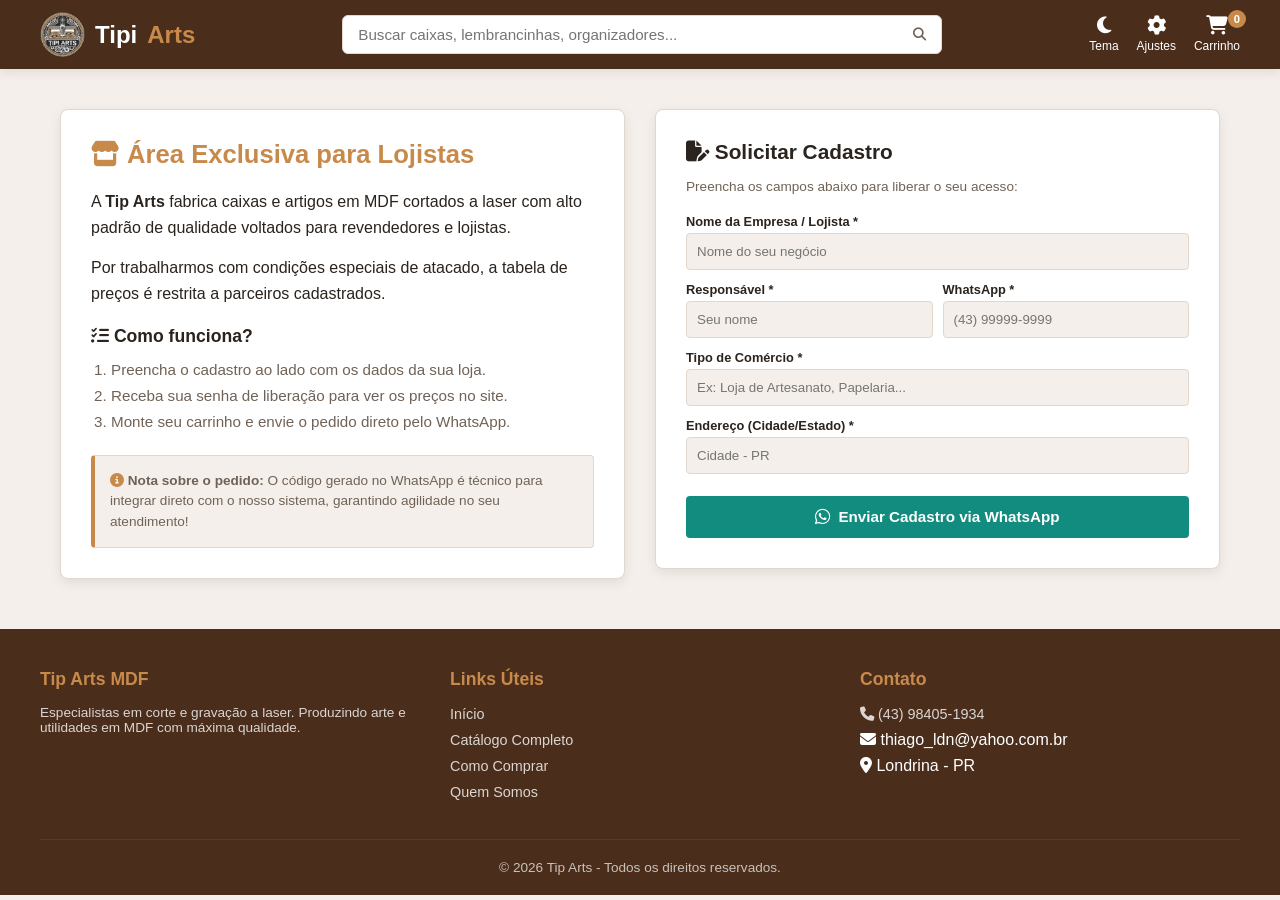
<file: como-comprar/index.html>
<!DOCTYPE html>
<html lang="pt-BR">
<head>
    <meta charset="UTF-8">
    <meta name="viewport" content="width=device-width, initial-scale=1.0">
    <title>Área do Lojista - Tipi Arts</title>
    <link rel="stylesheet" href="https://cdnjs.cloudflare.com/ajax/libs/font-awesome/6.5.1/css/all.min.css">
    <link rel="stylesheet" href="/style.css">
    <link rel="icon" type="image/png" href="/fotos/logo.ico">
</head>
<body>

    <!-- Cabeçalho Modular -->
    <div id="app-topo"></div>

    <main class="container" style="max-width: 1200px; margin: 40px auto; padding: 0 20px;">
        <div style="display: grid; grid-template-columns: 1fr 1fr; gap: 30px; align-items: start;">
            
            <!-- Coluna da Esquerda: Explicação (Usando --card-bg para destacar do fundo --bg-main) -->
            <div style="background: var(--card-bg); border: 1px solid var(--border-color); border-radius: 8px; padding: 30px; color: var(--text-dark); box-shadow: 0 4px 12px var(--shadow);">
                <h1 style="margin-bottom: 20px; font-size: 1.6rem; color: var(--accent);"><i class="fa-solid fa-store"></i> Área Exclusiva para Lojistas</h1>
                
                <p style="margin-bottom: 15px; line-height: 1.6;">
                    A <strong>Tip Arts</strong> fabrica caixas e artigos em MDF cortados a laser com alto padrão de qualidade voltados para revendedores e lojistas.
                </p>
                
                <p style="margin-bottom: 20px; line-height: 1.6;">
                    Por trabalharmos com condições especiais de atacado, a tabela de preços é restrita a parceiros cadastrados.
                </p>

                <h3 style="font-size: 1.1rem; margin-bottom: 10px; color: var(--text-dark);"><i class="fa-solid fa-list-check"></i> Como funciona?</h3>
                <ol style="margin-left: 20px; margin-bottom: 20px; line-height: 1.7; font-size: 0.95rem; color: var(--text-muted);">
                    <li>Preencha o cadastro ao lado com os dados da sua loja.</li>
                    <li>Receba sua senha de liberação para ver os preços no site.</li>
                    <li>Monte seu carrinho e envie o pedido direto pelo WhatsApp.</li>
                </ol>

                <div style="background: var(--bg-main); border: 1px solid var(--border-color); padding: 15px; border-left: 4px solid var(--accent); border-radius: 4px; font-size: 0.85rem; line-height: 1.5; color: var(--text-muted);">
                    <i class="fa-solid fa-circle-info" style="color: var(--accent);"></i> 
                    <strong>Nota sobre o pedido:</strong> O código gerado no WhatsApp é técnico para integrar direto com o nosso sistema, garantindo agilidade no seu atendimento!
                </div>
            </div>

            <!-- Coluna da Direita: Formulário (Também usando --card-bg) -->
            <div style="background: var(--card-bg); border: 1px solid var(--border-color); border-radius: 8px; padding: 30px; color: var(--text-dark); box-shadow: 0 4px 12px var(--shadow);">
                <h2 style="font-size: 1.3rem; margin-bottom: 15px;"><i class="fa-solid fa-file-pen"></i> Solicitar Cadastro</h2>
                <p style="margin-bottom: 20px; font-size: 0.85rem; color: var(--text-muted);">Preencha os campos abaixo para liberar o seu acesso:</p>

                <form id="formCadastroLojista" onsubmit="enviarCadastroWhatsApp(event)" style="display: flex; flex-direction: column; gap: 12px;">
                    <div>
                        <label style="display: block; font-size: 0.8rem; font-weight: 600; margin-bottom: 4px;">Nome da Empresa / Lojista *</label>
                        <input type="text" id="cadNome" required placeholder="Nome do seu negócio" style="width: 100%; padding: 10px; border: 1px solid var(--border-color); border-radius: 4px; background: var(--bg-main); color: var(--text-dark);">
                    </div>

                    <div style="display: grid; grid-template-columns: 1fr 1fr; gap: 10px;">
                        <div>
                            <label style="display: block; font-size: 0.8rem; font-weight: 600; margin-bottom: 4px;">Responsável *</label>
                            <input type="text" id="cadResponsavel" required placeholder="Seu nome" style="width: 100%; padding: 10px; border: 1px solid var(--border-color); border-radius: 4px; background: var(--bg-main); color: var(--text-dark);">
                        </div>
                        <div>
                            <label style="display: block; font-size: 0.8rem; font-weight: 600; margin-bottom: 4px;">WhatsApp *</label>
                            <input type="tel" id="cadTelefone" required placeholder="(43) 99999-9999" style="width: 100%; padding: 10px; border: 1px solid var(--border-color); border-radius: 4px; background: var(--bg-main); color: var(--text-dark);">
                        </div>
                    </div>

                    <div>
                        <label style="display: block; font-size: 0.8rem; font-weight: 600; margin-bottom: 4px;">Tipo de Comércio *</label>
                        <input type="text" id="cadTipoComercio" required placeholder="Ex: Loja de Artesanato, Papelaria..." style="width: 100%; padding: 10px; border: 1px solid var(--border-color); border-radius: 4px; background: var(--bg-main); color: var(--text-dark);">
                    </div>

                    <div>
                        <label style="display: block; font-size: 0.8rem; font-weight: 600; margin-bottom: 4px;">Endereço (Cidade/Estado) *</label>
                        <input type="text" id="cadEndereco" required placeholder="Cidade - PR" style="width: 100%; padding: 10px; border: 1px solid var(--border-color); border-radius: 4px; background: var(--bg-main); color: var(--text-dark);">
                    </div>

                    <button type="submit" style="margin-top: 10px; padding: 12px; background: var(--whatsapp-color); color: #fff; border: none; border-radius: 4px; font-weight: bold; font-size: 0.95rem; cursor: pointer; display: flex; align-items: center; justify-content: center; gap: 8px;">
                        <i class="fa-brands fa-whatsapp" style="font-size: 1.1rem;"></i> Enviar Cadastro via WhatsApp
                    </button>
                </form>
            </div>

        </div>
    </main>

    <!-- Rodapé Modular -->
    <div id="app-rodape"></div>

    <!-- MODAL DO CARRINHO (Necessário em todas as páginas para abrir ao clicar no topo) -->
    <div class="cart-modal" id="cartModal" style="display: none;">
        <div class="cart-content">
            <div class="cart-header">
                <h3><i class="fa-solid fa-bag-shopping"></i> Seu Pedido</h3>
                <button class="close-cart" id="cartCloseBtn">&times;</button>
            </div>
            <div class="cart-items" id="cartItems"></div>
            <div class="cart-footer">
                <div class="cart-total">
                    <span>Total Estimado:</span>
                    <span id="cartTotal">R$ 0,00</span>
                </div>
                <button class="whatsapp-btn" onclick="sendToWhatsApp()">
                    <i class="fa-brands fa-whatsapp"></i> Enviar Pedido via WhatsApp
                </button>
            </div>
        </div>
    </div>

    <!-- MODAL DE AJUSTES (Necessário para a senha do lojista) -->
    <div class="modal-overlay" id="ajustesModal" style="display: none;">
        <div class="modal-content" style="max-width: 400px; padding: 25px; border-radius: 8px; background: var(--card-bg); color: var(--text-dark);">
            <div class="modal-header" style="display: flex; justify-content: space-between; align-items: center; margin-bottom: 20px;">
                <h3 style="margin: 0; font-size: 1.2rem;"><i class="fa-solid fa-lock"></i> Acesso do Lojista</h3>
                <button id="ajustesCloseBtn" style="background: none; border: none; font-size: 1.5rem; cursor: pointer; color: var(--text-dark);">&times;</button>
            </div>
            <div class="modal-body">
                <p id="statusAcessoText" style="margin-bottom: 15px; font-size: 0.95rem;">Status: Carregando...</p>
                <div id="divFormSenha" style="display: flex; flex-direction: column; gap: 10px; margin-bottom: 15px;">
                    <label for="senhaLojistaInput" style="font-size: 0.85rem; font-weight: 600;">Digite a senha de liberação:</label>
                    <input type="password" id="senhaLojistaInput" placeholder="Insira a senha" style="padding: 10px; border: 1px solid var(--border-color); border-radius: 4px; background: var(--bg-main); color: var(--text-dark);">
                    <button onclick="tentarDescriptografarPrecos()" style="padding: 10px; background: var(--accent); color: #fff; border: none; border-radius: 4px; cursor: pointer; font-weight: bold;">Liberar Preços</button>
                </div>
                <div id="divModoVitrine" style="display: none;">
                    <button onclick="alternarModoVitrine()" id="txtModoVitrine" style="width: 100%; padding: 10px; background: #e67e22; color: #fff; border: none; border-radius: 4px; cursor: pointer; font-weight: bold;"></button>
                </div>
            </div>
        </div>
    </div>

    <!-- Scripts na Ordem Correta -->
    <script src="/core/state.js"></script>
    <script src="/core/security.js"></script>
    <script src="/components/theme.js"></script>
    <script src="/components/carousel.js"></script>
    <script src="/components/modalAjustes.js"></script>
    <script src="/components/header.js"></script>
    <script src="/components/cart.js"></script>
    <script src="/construtor.js"></script>

    <script>
        // Assim que o layout modular carregar, ativamos os componentes e puxamos os produtos para a busca funcionar
        document.addEventListener('layoutPronto', async () => {
            initTheme();
            initHeaderEvents();
            initAjustesModal();
            await carregarProdutosGlobais(); // Alimenta a busca do topo
        });

        function enviarCadastroWhatsApp(event) {
            event.preventDefault();
            const nome = document.getElementById('cadNome').value.trim();
            const responsavel = document.getElementById('cadResponsavel').value.trim();
            const telefone = document.getElementById('cadTelefone').value.trim();
            const tipoComercio = document.getElementById('cadTipoComercio').value.trim();
            const endereco = document.getElementById('cadEndereco').value.trim();

            const phone = "5543984051934"; 

            let mensagem = `*SOLICITAÇÃO DE CADASTRO - LOJISTA*\n\n`;
            mensagem += `• *Empresa/Nome:* ${nome}\n`;
            mensagem += `• *Responsável:* ${responsavel}\n`;
            mensagem += `• *Telefone:* ${telefone}\n`;
            mensagem += `• *Tipo de Comércio:* ${tipoComercio}\n`;
            mensagem += `• *Endereço:* ${endereco}\n\n`;
            mensagem += `Olá! Gostaria de solicitar o meu cadastro e a senha de acesso para visualizar os preços no site da Tip Arts.`;

            window.open(`https://wa.me/${phone}?text=${encodeURIComponent(mensagem)}`, '_blank');
        }
    </script>
</body>
</html>
</file>
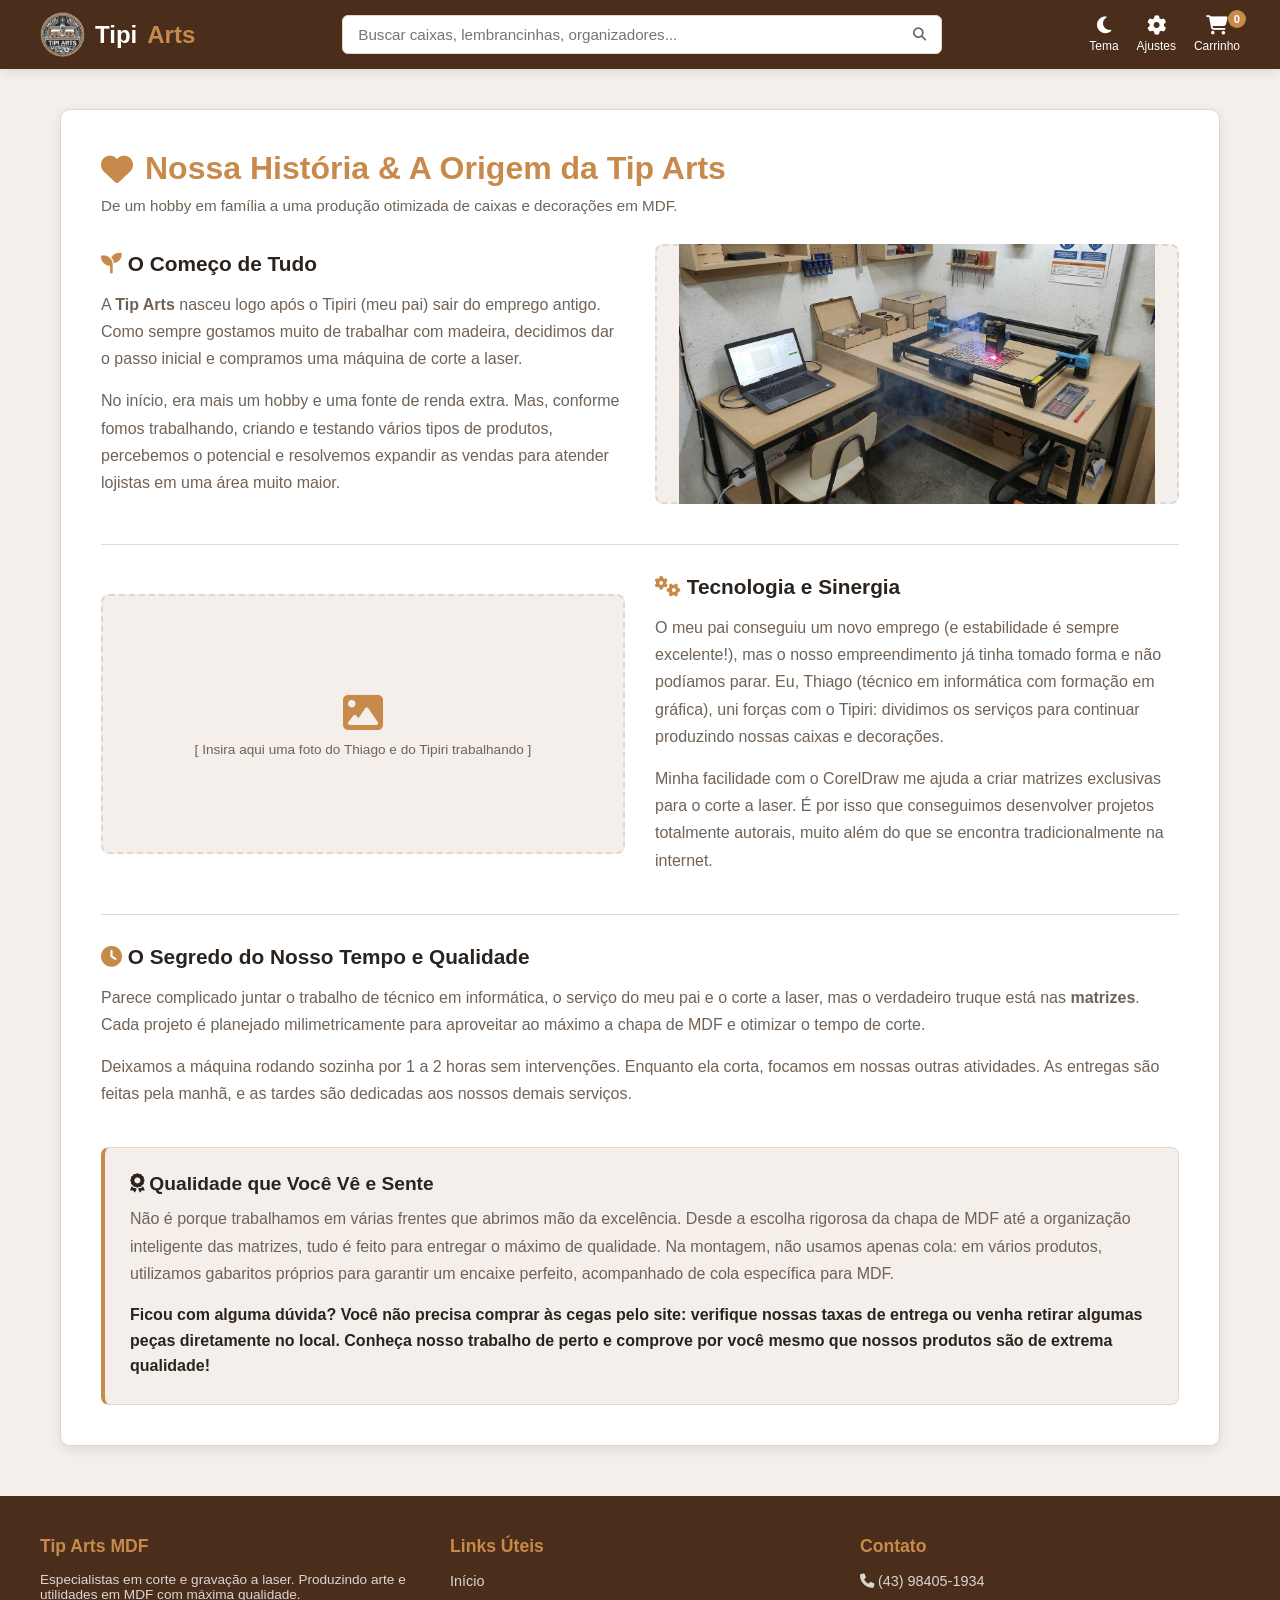
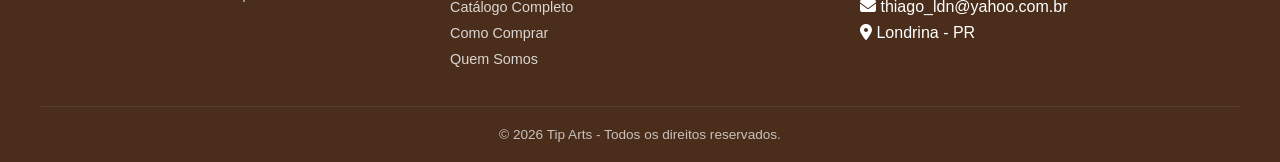
<file: quem-somos/index.html>
<!DOCTYPE html>
<html lang="pt-BR">
<head>
    <meta charset="UTF-8">
    <meta name="viewport" content="width=device-width, initial-scale=1.0">
    <title>Nossa História - Tipi Arts</title>
    <link rel="stylesheet" href="https://cdnjs.cloudflare.com/ajax/libs/font-awesome/6.5.1/css/all.min.css">
    <link rel="stylesheet" href="/style.css">
    <link rel="icon" type="image/png" href="/fotos/logo.ico">
</head>
<body>

    <!-- Cabeçalho Modular -->
    <div id="app-topo"></div>

    <main class="container" style="max-width: 1200px; margin: 40px auto; padding: 0 20px;">
        
        <!-- Bloco Principal da História -->
        <div style="background: var(--card-bg); border: 1px solid var(--border-color); border-radius: 10px; padding: 40px; color: var(--text-dark); box-shadow: 0 4px 12px var(--shadow);">
            
            <h1 style="margin-bottom: 10px; font-size: 2rem; color: var(--accent); display: flex; align-items: center; gap: 12px;">
                <i class="fa-solid fa-heart"></i> Nossa História & A Origem da Tip Arts
            </h1>
            <p style="color: var(--text-muted); font-size: 0.95rem; margin-bottom: 30px;">De um hobby em família a uma produção otimizada de caixas e decorações em MDF.</p>

            <!-- Seção 1: O Começo -->
            <div style="display: grid; grid-template-columns: 1fr 1fr; gap: 30px; align-items: center; margin-bottom: 40px;">
                <div>
                    <h2 style="font-size: 1.3rem; margin-bottom: 15px; color: var(--text-dark);"><i class="fa-solid fa-seedling" style="color: var(--accent);"></i> O Começo de Tudo</h2>
                    <p style="margin-bottom: 15px; line-height: 1.7; color: var(--text-muted);">
                        A <strong>Tip Arts</strong> nasceu logo após o Tipiri (meu pai) sair do emprego antigo. Como sempre gostamos muito de trabalhar com madeira, decidimos dar o passo inicial e compramos uma máquina de corte a laser. 
                    </p>
                    <p style="line-height: 1.7; color: var(--text-muted);">
                        No início, era mais um hobby e uma fonte de renda extra. Mas, conforme fomos trabalhando, criando e testando vários tipos de produtos, percebemos o potencial e resolvemos expandir as vendas para atender lojistas em uma área muito maior.
                    </p>
                </div>
                <!-- Espaço para foto da oficina ou da máquina -->
                <div style="background: var(--bg-main); border: 2px dashed var(--border-color); border-radius: 8px; height: 260px; display: flex; flex-direction: column; align-items: center; justify-content: center; color: var(--text-muted); text-align: center; padding: 20px;">
                    
                    <img src="/fotos/MaquinaTrabalhando.jfif" height="260">
                </div>
            </div>

            <hr style="border: 0; border-top: 1px solid var(--border-color); margin: 30px 0;">

            <!-- Seção 2: A União de Habilidades e Engenharia -->
            <div style="display: grid; grid-template-columns: 1fr 1fr; gap: 30px; align-items: center; margin-bottom: 40px;">
                <!-- Espaço para foto de pai e filho trabalhando -->
                <div style="background: var(--bg-main); border: 2px dashed var(--border-color); border-radius: 8px; height: 260px; display: flex; flex-direction: column; align-items: center; justify-content: center; color: var(--text-muted); text-align: center; padding: 20px; order: 1;">
                    <i class="fa-solid fa-image" style="font-size: 2.5rem; margin-bottom: 10px; color: var(--accent);"></i>
                    <span style="font-size: 0.85rem;">[ Insira aqui uma foto do Thiago e do Tipiri trabalhando ]</span>
                </div>
                <div style="order: 2;">
                    <h2 style="font-size: 1.3rem; margin-bottom: 15px; color: var(--text-dark);"><i class="fa-solid fa-gears" style="color: var(--accent);"></i> Tecnologia e Sinergia</h2>
                    <p style="margin-bottom: 15px; line-height: 1.7; color: var(--text-muted);">
                        O meu pai conseguiu um novo emprego (e estabilidade é sempre excelente!), mas o nosso empreendimento já tinha tomado forma e não podíamos parar. Eu, Thiago (técnico em informática com formação em gráfica), uni forças com o Tipiri: dividimos os serviços para continuar produzindo nossas caixas e decorações.
                    </p>
                    <p style="line-height: 1.7; color: var(--text-muted);">
                        Minha facilidade com o CorelDraw me ajuda a criar matrizes exclusivas para o corte a laser. É por isso que conseguimos desenvolver projetos totalmente autorais, muito além do que se encontra tradicionalmente na internet.
                    </p>
                </div>
            </div>

            <hr style="border: 0; border-top: 1px solid var(--border-color); margin: 30px 0;">

            <!-- Seção 3: O Segredo da Otimização -->
            <div style="margin-bottom: 40px;">
                <h2 style="font-size: 1.3rem; margin-bottom: 15px; color: var(--text-dark);"><i class="fa-solid fa-clock" style="color: var(--accent);"></i> O Segredo do Nosso Tempo e Qualidade</h2>
                <p style="margin-bottom: 15px; line-height: 1.7; color: var(--text-muted);">
                    Parece complicado juntar o trabalho de técnico em informática, o serviço do meu pai e o corte a laser, mas o verdadeiro truque está nas <strong>matrizes</strong>. Cada projeto é planejado milimetricamente para aproveitar ao máximo a chapa de MDF e otimizar o tempo de corte. 
                </p>
                <p style="line-height: 1.7; color: var(--text-muted);">
                    Deixamos a máquina rodando sozinha por 1 a 2 horas sem intervenções. Enquanto ela corta, focamos em nossas outras atividades. As entregas são feitas pela manhã, e as tardes são dedicadas aos nossos demais serviços.
                </p>
            </div>

            <!-- Seção 4: Compromisso com a Qualidade & Convite -->
            <div style="background: var(--bg-main); border: 1px solid var(--border-color); border-radius: 8px; padding: 25px; border-left: 4px solid var(--accent);">
                <h3 style="font-size: 1.2rem; margin-bottom: 10px; color: var(--text-dark);"><i class="fa-solid fa-award"></i> Qualidade que Você Vê e Sente</h3>
                <p style="margin-bottom: 15px; line-height: 1.7; color: var(--text-muted);">
                    Não é porque trabalhamos em várias frentes que abrimos mão da excelência. Desde a escolha rigorosa da chapa de MDF até a organização inteligente das matrizes, tudo é feito para entregar o máximo de qualidade. Na montagem, não usamos apenas cola: em vários produtos, utilizamos gabaritos próprios para garantir um encaixe perfeito, acompanhado de cola específica para MDF.
                </p>
                <p style="line-height: 1.6; color: var(--text-dark); font-weight: 600;">
                    Ficou com alguma dúvida? Você não precisa comprar às cegas pelo site: verifique nossas taxas de entrega ou venha retirar algumas peças diretamente no local. Conheça nosso trabalho de perto e comprove por você mesmo que nossos produtos são de extrema qualidade!
                </p>
            </div>

        </div>
    </main>

    <!-- Rodapé Modular -->
    <div id="app-rodape"></div>

    <!-- MODAL DO CARRINHO -->
    <div class="cart-modal" id="cartModal" style="display: none;">
        <div class="cart-content">
            <div class="cart-header">
                <h3><i class="fa-solid fa-bag-shopping"></i> Seu Pedido</h3>
                <button class="close-cart" id="cartCloseBtn">&times;</button>
            </div>
            <div class="cart-items" id="cartItems"></div>
            <div class="cart-footer">
                <div class="cart-total">
                    <span>Total Estimado:</span>
                    <span id="cartTotal">R$ 0,00</span>
                </div>
                <button class="whatsapp-btn" onclick="sendToWhatsApp()">
                    <i class="fa-brands fa-whatsapp"></i> Enviar Pedido via WhatsApp
                </button>
            </div>
        </div>
    </div>

    <!-- MODAL DE AJUSTES -->
    <div class="modal-overlay" id="ajustesModal" style="display: none;">
        <div class="modal-content" style="max-width: 400px; padding: 25px; border-radius: 8px; background: var(--card-bg); color: var(--text-dark);">
            <div class="modal-header" style="display: flex; justify-content: space-between; align-items: center; margin-bottom: 20px;">
                <h3 style="margin: 0; font-size: 1.2rem;"><i class="fa-solid fa-lock"></i> Acesso do Lojista</h3>
                <button id="ajustesCloseBtn" style="background: none; border: none; font-size: 1.5rem; cursor: pointer; color: var(--text-dark);">&times;</button>
            </div>
            <div class="modal-body">
                <p id="statusAcessoText" style="margin-bottom: 15px; font-size: 0.95rem;">Status: Carregando...</p>
                <div id="divFormSenha" style="display: flex; flex-direction: column; gap: 10px; margin-bottom: 15px;">
                    <label for="senhaLojistaInput" style="font-size: 0.85rem; font-weight: 600;">Digite a senha de liberação:</label>
                    <input type="password" id="senhaLojistaInput" placeholder="Insira a senha" style="padding: 10px; border: 1px solid var(--border-color); border-radius: 4px; background: var(--bg-main); color: var(--text-dark);">
                    <button onclick="tentarDescriptografarPrecos()" style="padding: 10px; background: var(--accent); color: #fff; border: none; border-radius: 4px; cursor: pointer; font-weight: bold;">Liberar Preços</button>
                </div>
                <div id="divModoVitrine" style="display: none;">
                    <button onclick="alternarModoVitrine()" id="txtModoVitrine" style="width: 100%; padding: 10px; background: #e67e22; color: #fff; border: none; border-radius: 4px; cursor: pointer; font-weight: bold;"></button>
                </div>
            </div>
        </div>
    </div>

    <!-- Scripts de Apoio -->
    <script src="/core/state.js"></script>
    <script src="/core/security.js"></script>
    <script src="/components/theme.js"></script>
    <script src="/components/carousel.js"></script>
    <script src="/components/modalAjustes.js"></script>
    <script src="/components/header.js"></script>
    <script src="/components/cart.js"></script>
    <script src="/construtor.js"></script>

    <script>
        document.addEventListener('layoutPronto', async () => {
            initTheme();
            initHeaderEvents();
            initAjustesModal();
            await carregarProdutosGlobais();
        });
    </script>
</body>
</html>
</file>
<file: style.css>
/* ==========================================================================
1. VARIÁVEIS DE CORES E TEMAS (PADRÃO PARA TODO O SITE)
   ========================================================================== */
:root {
    /* Modo Claro (Default) */
    --primary: #4A2E1B;        /* Marrom Tabaco */
    --primary-hover: #331F12;  /* Marrom Escuro Hover */
    --accent: #C88A4B;         /* Dourado / Tom Madeira */
    --accent-hover: #B0753B;
    --bg-main: #F4EFEA;        /* Fundo Geral Bege Suave */
    --card-bg: #FFFFFF;        /* Fundo dos Cards/Paineis */
    --text-dark: #2B231D;      /* Texto Principal */
    --text-muted: #706256;     /* Texto Secundário */
    --border-color: #E2D7CD;   /* Bordas Suaves */
    --header-bg: #4A2E1B;      /* Fundo do Topo */
    --header-text: #FFFFFF;    /* Texto do Topo */
    
    --whatsapp-color: #128C7E; /* Alterado para um verde mais escuro e fechado */
    
    --shadow: rgba(0, 0, 0, 0.08);
}

/* Modo Escuro */
body.dark-mode {
    --primary: #2B1B10;
    --primary-hover: #1F130B;
    --accent: #D89858;
    --accent-hover: #C88A4B;
    --bg-main: #191411;
    --card-bg: #241D18;
    --text-dark: #EAE3DC;
    --text-muted: #A89B90;
    --border-color: #3B3028;
    --header-bg: #120D0A;
    --header-text: #EAE3DC;
    --shadow: rgba(0, 0, 0, 0.4);
}

/* Base */
* {
    margin: 0;
    padding: 0;
    box-sizing: border-box;
    font-family: 'Segoe UI', Tahoma, Geneva, Verdana, sans-serif;
    transition: background-color 0.3s ease, color 0.3s ease, border-color 0.3s ease;
}

body {
    background-color: var(--bg-main);
    color: var(--text-dark);
    overflow-x: clip;
}

a {
    text-decoration: none;
    color: inherit;
}

/* ==========================================================================
2. CABEÇALHO (TOPO)
   ========================================================================== */
header {
    background-color: var(--header-bg);
    color: var(--header-text);
    padding: 12px 20px;
    position: sticky;
    top: 0;
    z-index: 100;
    box-shadow: 0 4px 10px var(--shadow);
}

.header-container {
    max-width: 1200px;
    margin: 0 auto;
    display: flex;
    align-items: center;
    justify-content: space-between;
    gap: 20px;
}

.logo {
    display: flex;
    align-items: center;
    gap: 10px;
    font-size: 1.5rem;
    font-weight: bold;
    color: var(--header-text);
    flex-shrink: 0;
}

.logo span {
    color: var(--accent);
}

.search-box-wrapper {
    position: relative;
    flex: 1;
    max-width: 600px;
    min-width: 0;
}

.search-box {
    width: 100%;
    display: flex;
    background: var(--card-bg);
    border-radius: 6px;
    overflow: hidden;
    border: 1px solid var(--border-color);
}

.search-box input {
    width: 100%;
    padding: 10px 15px;
    border: none;
    outline: none;
    font-size: 0.95rem;
    background: transparent;
    color: var(--text-dark);
}

.search-box button {
    background: transparent;
    border: none;
    padding: 0 15px;
    color: var(--text-muted);
    cursor: pointer;
}

.search-box button:hover {
    color: var(--accent);
}

.header-actions {
    display: flex;
    align-items: center;
    gap: 18px;
    flex-shrink: 0;
}

/* Esconde o botão de pesquisa ao lado de Tema no desktop */
.header-actions .mobile-search-toggle {
    display: none;
}

@media (max-width: 768px) {
    /* Mostra o botão de pesquisa ao lado de Tema apenas no celular */
    .header-actions .mobile-search-toggle {
        display: flex;
    }
}

.mobile-search-toggle {
    display: none;
}

.icon-btn {
    background: none;
    border: none;
    color: var(--header-text);
    cursor: pointer;
    display: flex;
    flex-direction: column;
    align-items: center;
    font-size: 0.75rem;
    position: relative;
    gap: 4px;
}

.icon-btn i {
    font-size: 1.2rem;
}

.cart-count {
    position: absolute;
    top: -6px;
    right: -6px;
    background: var(--accent);
    color: #FFF;
    font-size: 0.7rem;
    font-weight: bold;
    width: 18px;
    height: 18px;
    border-radius: 50%;
    display: flex;
    align-items: center;
    justify-content: center;
}

@media (max-width: 768px) {
    .header-container {
        flex-wrap: wrap;
        gap: 10px;
    }

    .logo {
        font-size: 1.25rem;
    }

    .logo img {
        height: 36px;
    }

    .header-actions {
        gap: 14px;
    }

    .mobile-search-toggle {
        display: flex;
    }

    .search-box-wrapper {
        display: none;
        order: 3;
        flex: 1 1 100%;
        max-width: 100%;
    }

    .search-box-wrapper.mobile-open {
        display: block;
    }
}

/* ==========================================================================
3. BANNER CARROSSEL (10 SEGUNDOS)
   ========================================================================== */
.carousel-section {
    max-width: 1200px;
    margin: 20px auto;
    padding: 0 10px;
    position: relative;
    overflow: hidden;
    border-radius: 12px;
}

.carousel-container {
    display: flex;
    transition: transform 0.6s ease-in-out;
    width: 300%;
}

.slide {
    width: 33.333%;
    padding: 40px 30px;
    display: flex;
    align-items: center;
    justify-content: space-between;
    background: linear-gradient(135deg, var(--primary) 0%, var(--accent) 100%);
    color: #FFFFFF;
    min-height: 200px;
    border-radius: 12px;
}

.slide-content h2 {
    font-size: 1.8rem;
    margin-bottom: 10px;
}

.slide-content p {
    font-size: 1rem;
    opacity: 0.9;
    max-width: 500px;
}

.slide-badge {
    background: rgba(255, 255, 255, 0.2);
    backdrop-filter: blur(5px);
    color: #FFF;
    padding: 6px 14px;
    border-radius: 20px;
    font-size: 0.85rem;
    font-weight: bold;
    display: inline-block;
    margin-bottom: 12px;
}

.carousel-dots {
    position: absolute;
    bottom: 12px;
    left: 50%;
    transform: translateX(-50%);
    display: flex;
    gap: 8px;
}

.dot {
    width: 10px;
    height: 10px;
    background: rgba(255, 255, 255, 0.4);
    border-radius: 50%;
    cursor: pointer;
}

.dot.active {
    background: #FFFFFF;
    width: 24px;
    border-radius: 10px;
}

/* ==========================================================================
4. SEÇÃO DE PRODUTOS
   ========================================================================== */
.products-section {
    max-width: 1200px;
    margin: 30px auto;
    padding: 0 10px;
}

.section-header {
    display: flex;
    align-items: center;
    justify-content: space-between;
    margin-bottom: 20px;
    border-bottom: 2px solid var(--border-color);
    padding-bottom: 10px;
}

.section-title {
    font-size: 1.4rem;
    color: var(--text-dark);
    display: flex;
    align-items: center;
    gap: 10px;
}

.btn-see-more-title {
    background: transparent;
    border: 1px solid var(--accent);
    color: var(--accent);
    padding: 6px 14px;
    border-radius: 6px;
    font-size: 0.85rem;
    font-weight: 600;
    cursor: pointer;
    display: flex;
    align-items: center;
    gap: 6px;
}

.btn-see-more-title:hover {
    background: var(--accent);
    color: #FFFFFF;
}

.product-grid {
    display: grid;
    grid-template-columns: repeat(auto-fill, minmax(220px, 1fr));
    gap: 20px;
}

.product-card {
    background: var(--card-bg);
    border: 1px solid var(--border-color);
    border-radius: 8px;
    overflow: hidden;
    display: flex;
    flex-direction: column;
    justify-content: space-between;
    box-shadow: 0 2px 5px var(--shadow);
    min-width: 0;
}

.product-card:hover {
    transform: translateY(-4px);
    box-shadow: 0 8px 16px var(--shadow);
}

.product-image {
    width: 100%;
    height: 180px;
    background-color: var(--border-color);
    display: flex;
    align-items: center;
    justify-content: center;
    color: var(--text-muted);
    font-size: 2.5rem;
    overflow: hidden;
}

.product-image img {
    display: block;
    width: 100%;
    height: 100%;
    object-fit: cover;
    object-position: center;
}

.product-info {
    padding: 15px;
    display: flex;
    flex-direction: column;
    flex-grow: 1;
}

.product-title {
    font-size: 0.95rem;
    font-weight: 600;
    margin-bottom: 6px;
    color: var(--text-dark);
}

.product-desc {
    font-size: 0.8rem;
    color: var(--text-muted);
    margin-bottom: 12px;
    flex-grow: 1;
}

.product-price {
    font-size: 1.15rem;
    font-weight: bold;
    color: var(--accent);
    margin-bottom: 12px;
}

.add-to-cart-btn {
    width: 100%;
    background-color: var(--primary);
    color: #FFFFFF;
    border: none;
    padding: 9px 0;
    border-radius: 6px;
    font-weight: 600;
    cursor: pointer;
    display: flex;
    align-items: center;
    justify-content: center;
    gap: 8px;
}

.add-to-cart-btn:hover {
    background-color: var(--primary-hover);
}

/* Botão "Ver Mais Produtos" no final */
.catalog-footer {
    text-align: center;
    margin-top: 35px;
}

.btn-see-more-large {
    background: var(--accent);
    color: #FFFFFF;
    border: none;
    padding: 12px 30px;
    border-radius: 25px;
    font-size: 1rem;
    font-weight: bold;
    cursor: pointer;
    display: inline-flex;
    align-items: center;
    gap: 10px;
    box-shadow: 0 4px 10px var(--shadow);
}

.btn-see-more-large:hover {
    background: var(--accent-hover);
}

/* ==========================================================================
5. MODAL DO CARRINHO
   ========================================================================== */
.cart-modal {
    display: none;
    position: fixed;
    top: 0;
    left: 0;
    width: 100%;
    height: 100%;
    background: rgba(0, 0, 0, 0.6);
    z-index: 1000;
    justify-content: flex-end;
}

.cart-content {
    background: var(--card-bg);
    color: var(--text-dark);
    width: 100%;
    max-width: 400px;
    height: 100%;
    display: flex;
    flex-direction: column;
    padding: 20px;
    box-shadow: -4px 0 10px var(--shadow);
}

.cart-header {
    display: flex;
    justify-content: space-between;
    align-items: center;
    border-bottom: 1px solid var(--border-color);
    padding-bottom: 15px;
}

.close-cart {
    background: none;
    border: none;
    font-size: 1.5rem;
    cursor: pointer;
    color: var(--text-muted);
}

.cart-items {
    flex: 1;
    overflow-y: auto;
    margin: 15px 0;
}

.cart-item {
    display: flex;
    justify-content: space-between;
    align-items: center;
    margin-bottom: 12px;
    padding-bottom: 10px;
    border-bottom: 1px solid var(--border-color);
}

.cart-item-title {
    font-size: 0.9rem;
    font-weight: 600;
}

.cart-item-price {
    font-size: 0.85rem;
    color: var(--text-muted);
}

.cart-footer {
    border-top: 1px solid var(--border-color);
    padding-top: 15px;
}

.cart-total {
    display: flex;
    justify-content: space-between;
    font-size: 1.1rem;
    font-weight: bold;
    margin-bottom: 15px;
}

.whatsapp-btn {
    width: 100%;
    background-color: var(--whatsapp-color);
    color: #FFFFFF;
    border: none;
    padding: 12px;
    border-radius: 6px;
    font-weight: bold;
    font-size: 1rem;
    cursor: pointer;
    display: flex;
    align-items: center;
    justify-content: center;
    gap: 10px;
}

/* ==========================================================================
6. RODAPÉ
   ========================================================================== */
footer {
    background-color: var(--header-bg);
    color: var(--header-text);
    padding: 40px 20px 20px 20px;
    margin-top: 50px;
}

.footer-container {
    max-width: 1200px;
    margin: 0 auto;
    display: grid;
    grid-template-columns: repeat(auto-fit, minmax(250px, 1fr));
    gap: 30px;
    margin-bottom: 30px;
}

.footer-col h3 {
    font-size: 1.1rem;
    margin-bottom: 15px;
    color: var(--accent);
}

.footer-col ul {
    list-style: none;
}

.footer-col ul li {
    margin-bottom: 8px;
}

.footer-col a {
    color: var(--header-text);
    opacity: 0.8;
    font-size: 0.9rem;
}

.footer-col a:hover {
    opacity: 1;
    color: var(--accent);
}

.footer-bottom {
    max-width: 1200px;
    margin: 0 auto;
    text-align: center;
    padding-top: 20px;
    border-top: 1px solid rgba(255, 255, 255, 0.1);
    font-size: 0.85rem;
    opacity: 0.7;
}

/* ==========================================================================
   LAYOUT DA PÁGINA DE CATÁLOGO COMPLETO
   ========================================================================== */
.catalog-page-container {
    max-width: 1200px;
    margin: 30px auto;
    padding: 0 10px;
}

.catalog-layout {
    display: grid;
    grid-template-columns: 260px 1fr;
    gap: 30px;
    align-items: start;
}

/* Sidebar de Filtros */
.filters-sidebar {
    background: var(--card-bg);
    border: 1px solid var(--border-color);
    border-radius: 8px;
    padding: 20px;
    box-shadow: 0 2px 5px var(--shadow);
    min-width: 0;
}

.filters-sidebar h3 {
    font-size: 1.1rem;
    color: var(--text-dark);
    margin-bottom: 15px;
    padding-bottom: 10px;
    border-bottom: 1px solid var(--border-color);
    display: flex;
    align-items: center;
    gap: 8px;
}

.filter-group {
    display: flex;
    flex-direction: column;
    gap: 12px;
}

.checkbox-label {
    display: flex;
    align-items: center;
    gap: 10px;
    font-size: 0.9rem;
    color: var(--text-dark);
    cursor: pointer;
}

.checkbox-label input {
    accent-color: var(--accent);
    width: 16px;
    height: 16px;
    cursor: pointer;
}

/* Barra Superior de Ordenação */
.catalog-content {
    display: flex;
    flex-direction: column;
    gap: 20px;
    min-width: 0;
}

.catalog-toolbar {
    display: flex;
    justify-content: space-between;
    align-items: center;
    background: var(--card-bg);
    padding: 15px 20px;
    border: 1px solid var(--border-color);
    border-radius: 8px;
    box-shadow: 0 2px 5px var(--shadow);
}

.catalog-toolbar .section-title {
    margin: 0;
    font-size: 1.2rem;
    border: none;
    padding: 0;
}

.sort-box {
    display: flex;
    align-items: center;
    gap: 10px;
    font-size: 0.9rem;
    color: var(--text-muted);
}

.sort-box select {
    background: var(--bg-main);
    color: var(--text-dark);
    border: 1px solid var(--border-color);
    padding: 8px 12px;
    border-radius: 6px;
    outline: none;
    cursor: pointer;
    font-size: 0.9rem;
}

/* Responsividade para telas menores */
@media (max-width: 768px) {
    .catalog-layout {
        grid-template-columns: 1fr;
    }
    .catalog-toolbar {
        flex-direction: column;
        gap: 15px;
        align-items: flex-start;
    }
}

.pagination-container {
    display: flex;
    justify-content: center;
    gap: 8px;
    margin-top: 30px;
    flex-wrap: wrap;
}

.page-btn {
    background: var(--card-bg);
    color: var(--text-dark);
    border: 1px solid var(--border-color);
    padding: 8px 14px;
    border-radius: 6px;
    cursor: pointer;
    font-weight: 600;
    transition: all 0.2s;
}

.page-btn:hover {
    background: var(--accent);
    color: #FFF;
    border-color: var(--accent);
}

.page-btn.active {
    background: var(--accent);
    color: #FFF;
    border-color: var(--accent);
}

/* ==========================================================================
   DROPDOWN DE BUSCA GLOBAL (AUTOCOMPLETE)
   ========================================================================== */
.search-dropdown {
    position: absolute;
    top: calc(100% + 4px);
    left: 0;
    width: 100%;
    background: var(--card-bg);
    border: 1px solid var(--border-color);
    border-radius: 6px;
    box-shadow: 0 8px 16px var(--shadow);
    z-index: 1000;
    max-height: 380px;
    overflow-y: auto;
}

.search-dropdown-item {
    display: flex;
    align-items: center;
    justify-content: space-between;
    padding: 10px 15px;
    border-bottom: 1px solid var(--border-color);
    gap: 10px;
    transition: background 0.2s;
}

.search-dropdown-item:last-child {
    border-bottom: none;
}

.search-dropdown-item:hover {
    background: var(--bg-main);
}

.search-item-info {
    display: flex;
    align-items: center;
    gap: 12px;
    cursor: pointer;
    flex: 1;
    min-width: 0;
}

.search-item-info i {
    color: var(--accent);
    font-size: 1.2rem;
    flex-shrink: 0;
}

.search-item-details {
    min-width: 0;
}

.search-item-details .search-item-title {
    font-size: 0.9rem;
    font-weight: 600;
    color: var(--text-dark);
    overflow-wrap: break-word;
}

.search-item-details .search-item-price {
    font-size: 0.8rem;
    color: var(--text-muted);
}

.search-item-add-btn {
    background: var(--primary);
    color: #fff;
    border: none;
    padding: 6px 10px;
    border-radius: 4px;
    cursor: pointer;
    font-size: 0.8rem;
    display: flex;
    align-items: center;
    gap: 4px;
    flex-shrink: 0;
}

.search-item-add-btn:hover {
    background: var(--primary-hover);
}

.search-dropdown-footer {
    padding: 12px;
    text-align: center;
    background: var(--bg-main);
    border-top: 1px solid var(--border-color);
}

.search-dropdown-footer a {
    color: var(--accent);
    font-weight: 600;
    font-size: 0.9rem;
}

.search-dropdown-footer a:hover {
    text-decoration: underline;
}

/* ==========================================================================
   MODAL DE AJUSTES E PAINEL DO LOJISTA
   ========================================================================== */
.modal-overlay {
    position: fixed;
    top: 0;
    left: 0;
    width: 100%;
    height: 100%;
    background: rgba(0, 0, 0, 0.6);
    z-index: 2000;
    display: flex;
    align-items: center;
    justify-content: center;
    padding: 15px;
}

.modal-box {
    background: var(--card-bg);
    color: var(--text-dark);
    width: 100%;
    max-width: 450px;
    border-radius: 10px;
    box-shadow: 0 10px 25px rgba(0,0,0,0.3);
    overflow: hidden;
    animation: modalFadeIn 0.3s ease;
}

@keyframes modalFadeIn {
    from { opacity: 0; transform: translateY(-15px); }
    to { opacity: 1; transform: translateY(0); }
}

.modal-header {
    background: var(--primary);
    color: #fff;
    padding: 15px 20px;
    display: flex;
    justify-content: space-between;
    align-items: center;
}

.modal-header h3 {
    font-size: 1.1rem;
    display: flex;
    align-items: center;
    gap: 8px;
}

.modal-close {
    background: none;
    border: none;
    color: #fff;
    font-size: 1.5rem;
    cursor: pointer;
}

.modal-body {
    padding: 20px;
    max-height: 80vh;
    overflow-y: auto;
}

.modal-section {
    margin-bottom: 15px;
}

.modal-section h4 {
    font-size: 0.95rem;
    color: var(--accent);
    margin-bottom: 6px;
    display: flex;
    align-items: center;
    gap: 6px;
}

.modal-desc {
    font-size: 0.8rem;
    color: var(--text-muted);
    margin-bottom: 12px;
}

.modal-divider {
    border: none;
    border-top: 1px solid var(--border-color);
    margin: 20px 0;
}

.form-field {
    margin-bottom: 12px;
}

.form-field label {
    display: block;
    font-size: 0.85rem;
    font-weight: 600;
    margin-bottom: 4px;
}

.form-field input, .form-field textarea, .input-group input {
    width: 100%;
    padding: 9px 12px;
    background: var(--bg-main);
    color: var(--text-dark);
    border: 1px solid var(--border-color);
    border-radius: 6px;
    outline: none;
    font-size: 0.9rem;
}

.form-field textarea {
    resize: vertical;
    height: 70px;
}

.input-group {
    display: flex;
    gap: 8px;
}

.btn-primary {
    background: var(--primary);
    color: #fff;
    border: none;
    padding: 9px 16px;
    border-radius: 6px;
    font-weight: 600;
    cursor: pointer;
    transition: background 0.2s;
    white-space: nowrap;
}

.btn-primary:hover {
    background: var(--primary-hover);
}

.btn-secondary {
    border: none;
    padding: 9px 16px;
    border-radius: 6px;
    font-weight: 600;
    cursor: pointer;
    transition: opacity 0.2s;
}

.btn-secondary:hover {
    opacity: 0.9;
}

/* ==========================================================================
   PÁGINA DE DETALHES DO PRODUTO
   ========================================================================== */
.product-detail-container {
    max-width: 1200px;
    margin: 30px auto;
    padding: 0 12px;
    display: flex;
    flex-direction: column;
    gap: 24px;
    width: 100%;
}

.product-main-card {
    background: var(--card-bg);
    border: 1px solid var(--border-color);
    border-radius: 10px;
    display: grid;
    grid-template-columns: 1fr 1fr;
    gap: 40px;
    padding: 30px;
    box-shadow: 0 4px 12px var(--shadow);
}

.product-gallery,
.product-buy-info {
    min-width: 0;
    max-width: 100%;
}

.main-image-container {
    width: 100%;
    height: 380px;
    background: var(--bg-main);
    border: 1px solid var(--border-color);
    border-radius: 8px;
    display: flex;
    align-items: center;
    justify-content: center;
    overflow: hidden;
}

.main-image-container img {
    width: 100%;
    height: 100%;
    object-fit: contain;
}

.product-buy-info {
    display: flex;
    flex-direction: column;
    gap: 15px;
}

.category-badge {
    background: var(--bg-main);
    color: var(--accent);
    padding: 4px 12px;
    border-radius: 20px;
    font-size: 0.8rem;
    font-weight: bold;
    width: fit-content;
    border: 1px solid var(--border-color);
    text-transform: uppercase;
}

.product-detail-title {
    font-size: 1.6rem;
    color: var(--text-dark);
    line-height: 1.3;
    overflow-wrap: break-word;
}

.product-detail-price {
    font-size: 2rem;
    font-weight: bold;
    color: var(--accent);
}

.product-measures-box {
    font-size: 0.95rem;
    color: var(--text-muted);
    background: var(--bg-main);
    padding: 10px 14px;
    border-radius: 6px;
    border: 1px solid var(--border-color);
    overflow-wrap: break-word;
}

.product-description-short {
    font-size: 0.95rem;
    color: var(--text-muted);
    line-height: 1.5;
    overflow-wrap: break-word;
}

.product-actions-box {
    margin-top: 15px;
    display: flex;
    flex-direction: column;
    gap: 15px;
}

.quantity-selector {
    display: flex;
    align-items: center;
    gap: 15px;
    font-size: 0.9rem;
    font-weight: 600;
}

.qty-controls {
    display: flex;
    align-items: center;
    border: 1px solid var(--border-color);
    border-radius: 6px;
    overflow: hidden;
    background: var(--bg-main);
}

.qty-controls button {
    background: none;
    border: none;
    padding: 8px 14px;
    cursor: pointer;
    font-size: 1rem;
    color: var(--text-dark);
}

.qty-controls button:hover {
    background: var(--border-color);
}

.qty-controls span {
    padding: 0 12px;
    font-weight: bold;
}

.btn-add-cart-large {
    background-color: var(--primary);
    color: #fff;
    border: none;
    padding: 14px;
    border-radius: 8px;
    font-size: 1.05rem;
    font-weight: bold;
    cursor: pointer;
    display: flex;
    align-items: center;
    justify-content: center;
    gap: 10px;
    transition: background 0.2s;
}

.btn-add-cart-large:hover {
    background-color: var(--primary-hover);
}

.product-description-full-card {
    background: var(--card-bg);
    border: 1px solid var(--border-color);
    border-radius: 10px;
    padding: 25px;
    box-shadow: 0 2px 8px var(--shadow);
    min-width: 0;
    max-width: 100%;
    overflow-wrap: break-word;
    word-break: break-word;
}

.product-description-full-card h3 {
    font-size: 1.2rem;
    color: var(--text-dark);
    margin-bottom: 12px;
    display: flex;
    align-items: center;
    gap: 8px;
}

.product-description-full-card p {
    font-size: 0.95rem;
    color: var(--text-muted);
    line-height: 1.6;
    white-space: pre-line;
}

/* ==========================================================================
   GALERIA DE FOTOS E TAGS DE CATEGORIA
   ========================================================================== */
.thumbnail-gallery {
    display: flex;
    align-items: center;
    gap: 10px;
    overflow-x: auto;
    max-width: 100%;
    padding-bottom: 6px;
    -webkit-overflow-scrolling: touch;
}

.thumbnail-item {
    width: 65px;
    height: 65px;
    border: 2px solid var(--border-color);
    border-radius: 6px;
    background: var(--bg-main);
    cursor: pointer;
    display: flex;
    align-items: center;
    justify-content: center;
    overflow: hidden;
    transition: border-color 0.2s;
    flex-shrink: 0;
}

.thumbnail-item img {
    width: 100%;
    height: 100%;
    object-fit: cover;
}

.thumbnail-item.active {
    border-color: var(--accent);
}

.thumbnail-item.thumbnail-capa {
    width: 76px;
    height: 76px;
    position: relative;
    border-color: var(--accent);
    box-shadow: 0 2px 6px var(--shadow);
}

.thumbnail-item .capa-badge {
    position: absolute;
    bottom: 0;
    left: 0;
    right: 0;
    background: var(--accent);
    color: #fff;
    font-size: 0.6rem;
    font-weight: bold;
    text-align: center;
    padding: 1px 0;
    text-transform: uppercase;
    letter-spacing: 0.5px;
}

.category-badges-container {
    display: flex;
    flex-wrap: wrap;
    gap: 6px;
}

.category-tag-badge {
    background: var(--bg-main);
    color: var(--accent);
    padding: 4px 10px;
    border-radius: 15px;
    font-size: 0.75rem;
    font-weight: bold;
    border: 1px solid var(--border-color);
    text-transform: uppercase;
    cursor: pointer;
    transition: all 0.2s;
    text-decoration: none;
}

.category-tag-badge:hover {
    background: var(--accent);
    color: #fff;
    border-color: var(--accent);
}

@media (max-width: 768px) {
    .product-detail-container {
        margin: 16px auto;
        padding: 0 10px;
        gap: 18px;
    }

    .product-main-card {
        grid-template-columns: 1fr;
        gap: 20px;
        padding: 16px;
    }

    .main-image-container {
        height: 250px;
    }

    .product-detail-title {
        font-size: 1.3rem;
    }

    .product-detail-price {
        font-size: 1.6rem;
    }

    .product-description-full-card {
        padding: 16px;
    }

    .thumbnail-item {
        width: 58px;
        height: 58px;
    }

    .thumbnail-item.thumbnail-capa {
        width: 68px;
        height: 68px;
    }
}
</file>
